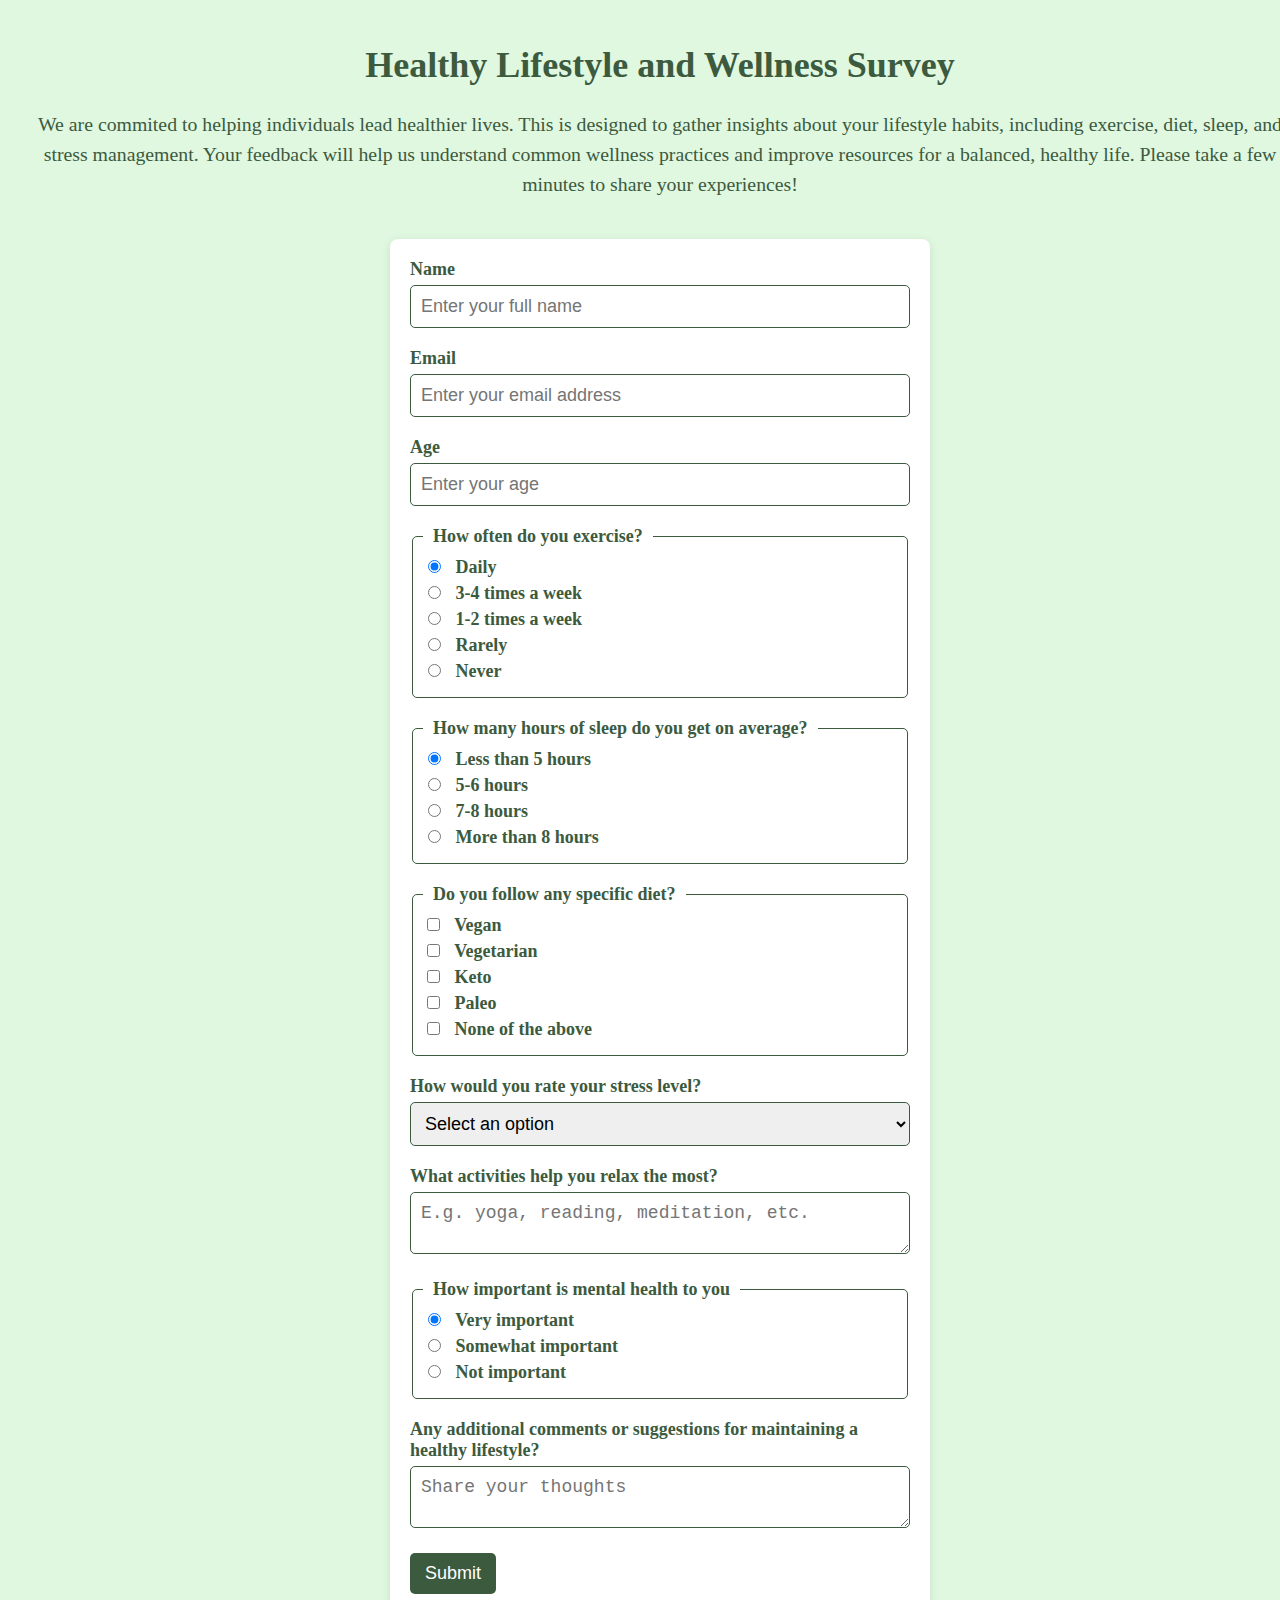
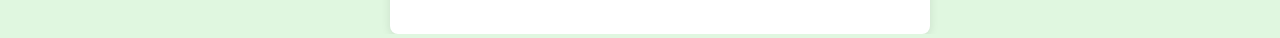
<file: index.html>
<!DOCTYPE html>
<html lang="en">
<head>
    <meta charset="UTF-8">
    <meta name="viewport" content="width=device-width, initial-scale=1.0">
    <title>Survey Form</title>
    <link rel="stylesheet" href="style.css">
</head>
<body>
    <h1 id="title">Healthy Lifestyle and Wellness Survey</h1>
    <p id="description">We are commited to helping individuals lead healthier lives. This is designed to gather insights about your lifestyle habits, including exercise, diet, sleep, and stress management. Your feedback will help us understand common wellness practices and improve resources for a balanced, healthy life. Please take a few minutes to share your experiences!</p>
    <form id="survey-form" action="" method="post">
        <div>
            <label id="name-label" for="name">Name</label>
            <input type="text" id="name" placeholder="Enter your full name" required>
        </div>
        <div>
            <label id="email-label" for="email">Email</label>
            <input type="email" id="email" placeholder="Enter your email address" required>

        </div>
        <div>
            <label id="number-label" for="number">Age</label>
            <input type="number" id="number" placeholder="Enter your age" min="12" max="120" required>
        </div>
        <div>
            <fieldset>
                <legend>How often do you exercise?</legend>
                <label for="">
                    <input type="radio" name="exercise" value="ex1" checked> Daily
                </label>
                <label for="">
                    <input type="radio" name="exercise" value="ex2"> 3-4 times a week
                </label>
                <label for="">
                    <input type="radio" name="exercise" value="ex3"> 1-2 times a week
                </label>
                <label for="">
                    <input type="radio" name="exercise" value="ex4"> Rarely
                </label>
                <label for="">
                    <input type="radio" name="exercise" value="ex5"> Never
                </label>
            </fieldset>
        </div>
        <div>
            <fieldset>
               <legend>How many hours of sleep do you get on average?</legend>
               <label for="">
                   <input type="radio" name="sleep" value="sl1" checked> Less than 5 hours
               </label>
               <label for="">
                   <input type="radio" name="sleep" value="sl2"> 5-6 hours
               </label>
               <label for="">
                  <input type="radio" name="sleep" value="sl3"> 7-8 hours
               </label>
               <label for="">
                  <input type="radio" name="sleep" value="sl4"> More than 8 hours
               </label>
            </fieldset>
        </div>
        <div>
            <fieldset>
                <legend>Do you follow any specific diet?</legend>
                <label>
                    <input type="checkbox" value="c1"> Vegan
                </label>
                <label>
                    <input type="checkbox" value="c2"> Vegetarian
                </label>
                <label>
                    <input type="checkbox" value="c3"> Keto
                </label>
                <label>
                    <input type="checkbox" value="c4"> Paleo
                </label>
                <label>
                    <input type="checkbox" value="c5"> None of the above
                </label>
            </fieldset>
        </div>
        <div>
            <label for="dropdown">How would you rate your stress level?</label>
            <select name="" id="dropdown" required>
                <option value="0">Select an option</option>
                <option value="1">Low</option>
                <option value="2">Moderate</option>
                <option value="3">High</option>
            </select>
        </div>
        <div>
            <label for="activities">What activities help you relax the most?</label>
            <textarea id="activities" placeholder="E.g. yoga, reading, meditation, etc."></textarea>
        </div>
        <div>
            <fieldset>
                <legend>How important is mental health to you</legend>
               <label>
                    <input type="radio" name="mental-health" value="m1" checked> Very important
                </label>
                <label>
                    <input type="radio" name="mental-health" value="m2"> Somewhat important
                </label>
                <label>
                    <input type="radio" name="mental-health" value="m3"> Not important
                </label>
            </fieldset>
        </div>
        <div>
            <label for="comments">Any additional comments or suggestions for maintaining a healthy lifestyle?</label>
            <textarea id="comments" placeholder="Share your thoughts"></textarea>
        </div>
        <div>
            <button type="submit" id="submit">Submit</button>
        </div>
    </form>
</body>
</html>
</file>
<file: style.css>
body {
    width: 100%;
    height: 100vh;
    margin: 0;
    padding: 20px;
    font-family: 'Tahoma';
    font-size: 18px;
    font-weight: 400;
    background-color: #e0f7e0;
    color: #3c5a3e;
}


#title {
    text-align: center;
    font-size: 2.em;
}

#description {
    text-align: center;
    margin-bottom: 40px;
    font-size: 1.1em;
    line-height: 1.5;
}

#survey-form {
    background-color: #ffffff;
    border-radius: 8px;
    padding: 20px;
    margin: auto;
    max-width: 500px;
    min-width: 300px;
    width: 60vw;
    box-shadow: 0 2px 10px rgba(0, 0, 0, 0.1);
}

div {
    margin-bottom: 20px;
}

label {
    font-weight: bold;
    display: block;
    margin-bottom: 5px; 
}

input[type="text"],
input[type="email"],
input[type="number"],
textarea,
select {
    width: 100%;
    padding: 10px;
    border: 1px solid #3c5a3e;
    border-radius: 5px;
    box-sizing: border-box;
    font-size: 1em;
}

input[type="radio"],
input[type="checkbox"] {
    margin-right: 10px;
}

fieldset {
    border: 1px solid #3c5a3e;
    border-radius: 5px;
    padding: 10px;
}

legend {
    font-weight: bold;
    padding: 0 10px;
}

button[type="submit"] {
    background-color: #3c5a3e;
    color: white;
    border: none;
    border-radius: 5px;
    padding: 10px 15px;
    font-size: 1em;
    cursor: pointer;
    transition: background-color 0.3s;
}

button[type="submit"]:hover {
    background-color: #2a3b2a;
}
</file>
